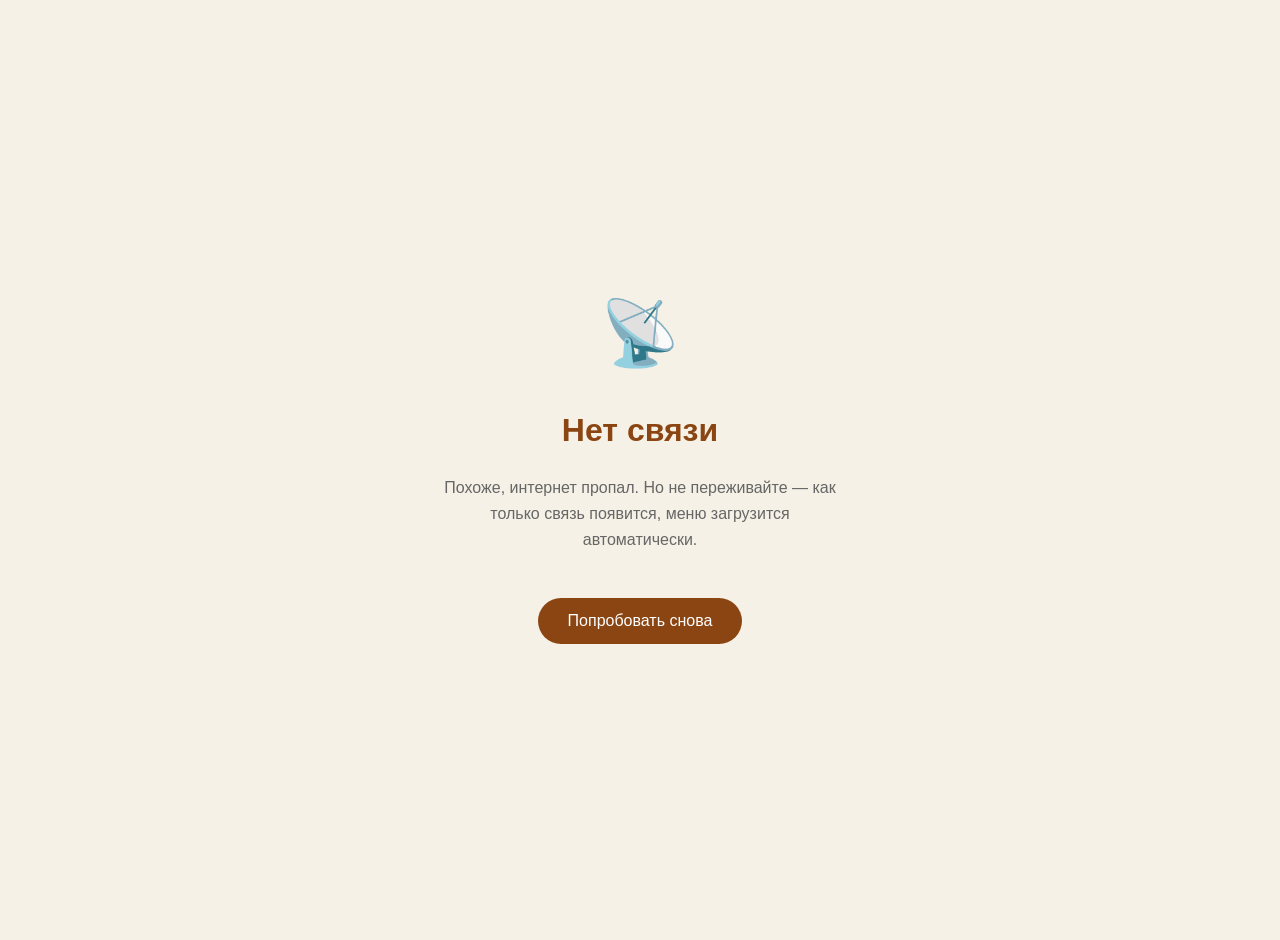
<file: offline.html>
<!DOCTYPE html>
<html lang="ru">
<head>
  <meta charset="UTF-8">
  <meta name="viewport" content="width=device-width, initial-scale=1.0">
  <title>Полотно | Нет связи</title>
  <style>
    body {
      font-family: -apple-system, BlinkMacSystemFont, "Segoe UI", Roboto, sans-serif;
      background: #F5F1E6;
      color: #2C241B;
      display: flex;
      flex-direction: column;
      align-items: center;
      justify-content: center;
      min-height: 100vh;
      margin: 0;
      padding: 20px;
      text-align: center;
    }
    .icon { font-size: 4em; margin-bottom: 20px; }
    h1 { color: #8B4513; margin-bottom: 10px; }
    p { color: #666; max-width: 400px; line-height: 1.6; }
    .retry-btn {
      margin-top: 30px;
      background: #8B4513;
      color: white;
      border: none;
      padding: 14px 30px;
      border-radius: 25px;
      font-size: 1em;
      cursor: pointer;
    }
    .retry-btn:hover { background: #6d360f; }
  </style>
</head>
<body>
  <div class="icon">📡</div>
  <h1>Нет связи</h1>
  <p>Похоже, интернет пропал. Но не переживайте — как только связь появится, меню загрузится автоматически.</p>
  <button class="retry-btn" onclick="window.location.reload()">Попробовать снова</button>
</body>
</html>
</file>
